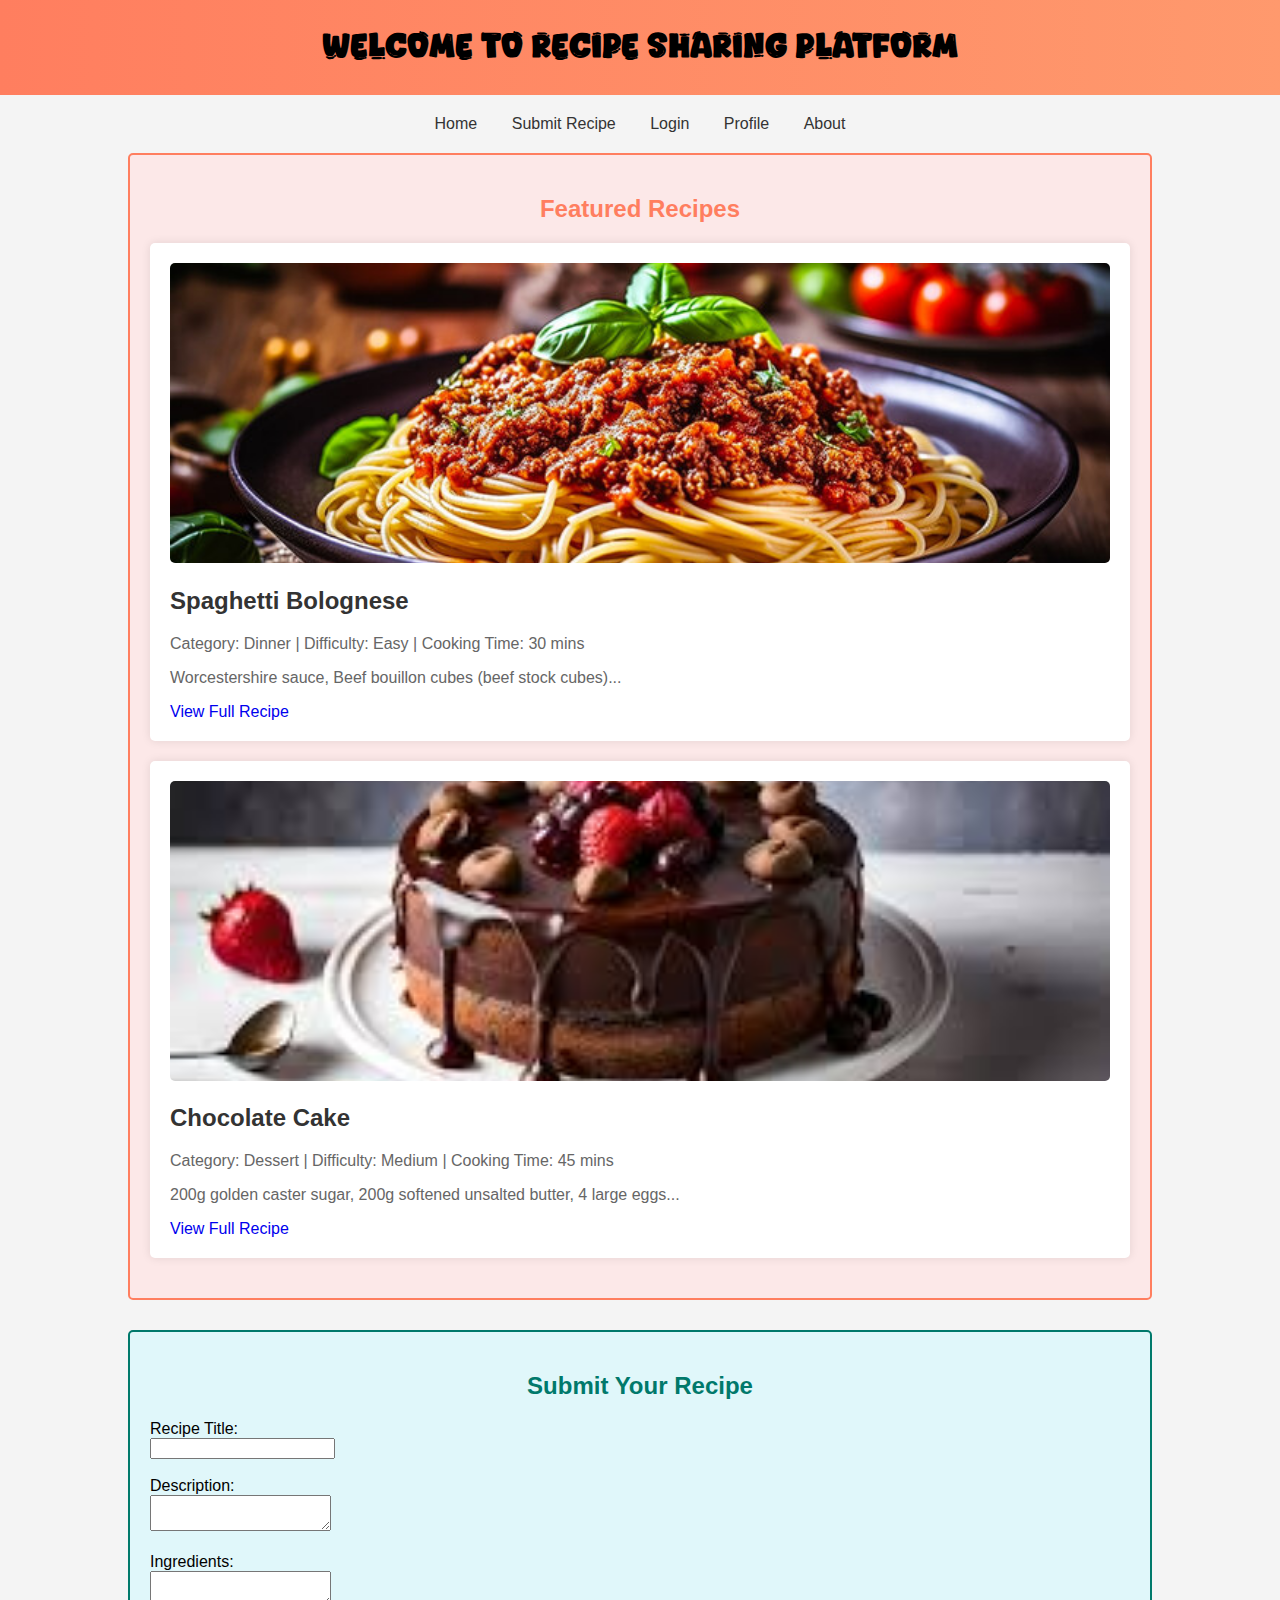
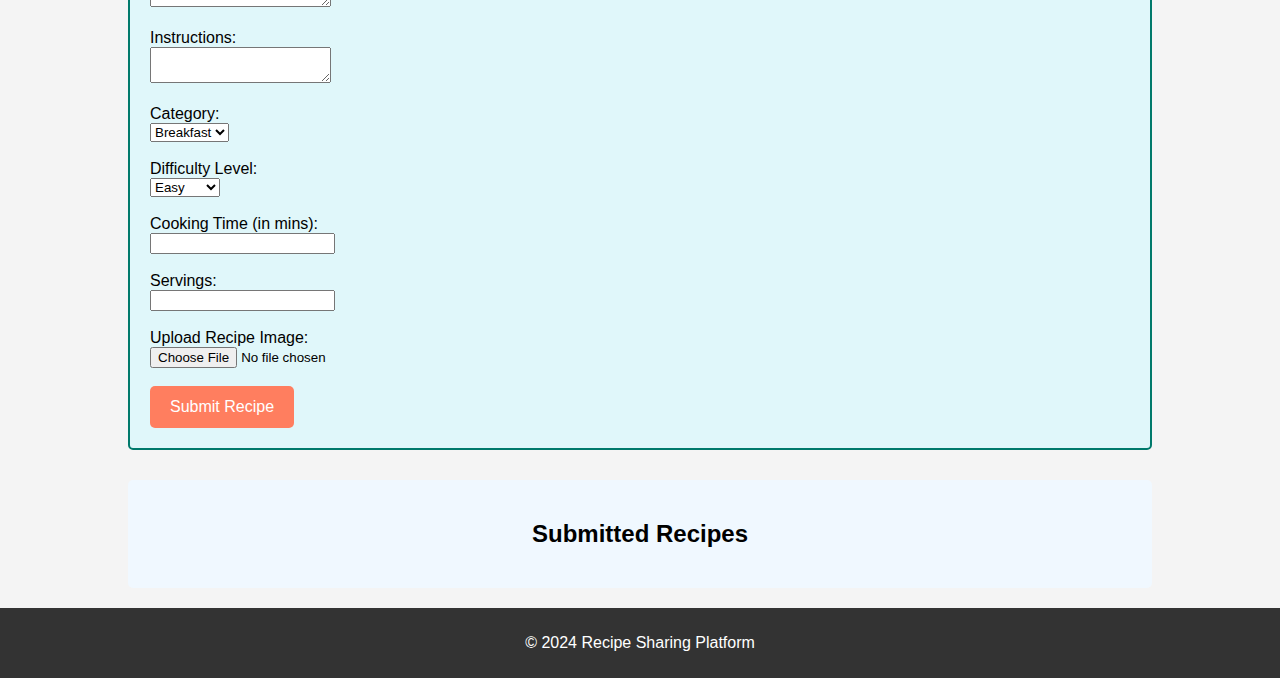
<file: index.html>
<!DOCTYPE html>
<html lang="en">
<head>
    <meta charset="UTF-8">
    <meta name="viewport" content="width=device-width, initial-scale=1.0">
    <title>Recipe Sharing Platform</title>
    <link rel="stylesheet" href="app.css"> <!-- Linking CSS file -->
</head>
<body>

<header>
    <h1>Welcome to Recipe Sharing Platform</h1>
</header>

<nav>
    <a href="home.html">Home</a>
    <a href="#submit-recipe">Submit Recipe</a>
    <a href="#login">Login</a>
    <a href="#profile">Profile</a>
    <a href="about.html">About</a>
</nav>

<div class="container">

    <!-- Featured Recipe Section -->
    <section id="featured">
        <h2 class="featured-title">Featured Recipes</h2>
        
        <!-- Recipe Card Example -->
        <div class="recipe">
            <img src="recipe1.jpg" alt="Recipe Image">
            <h2>Spaghetti Bolognese</h2>
            <p>Category: Dinner | Difficulty: Easy | Cooking Time: 30 mins</p>
            <p>Worcestershire sauce, Beef bouillon cubes (beef stock cubes)...</p>
            <a href="#view-recipe">View Full Recipe</a>
        </div>

        <div class="recipe">
            <img src="recipe2.jpg" alt="Recipe Image">
            <h2>Chocolate Cake</h2>
            <p>Category: Dessert | Difficulty: Medium | Cooking Time: 45 mins</p>
            <p> 200g golden caster sugar, 200g softened unsalted butter, 4 large eggs...</p>
            <a href="#view-recipe">View Full Recipe</a>
        </div>

    </section>

    <!-- Recipe Submission Form -->
    <section id="submit-recipe">
        <h2>Submit Your Recipe</h2>
        <form action="/submit" method="POST">
            <label for="title">Recipe Title:</label><br>
            <input type="text" id="title" name="title" required><br><br>

            <label for="description">Description:</label><br>
            <textarea id="description" name="description" required></textarea><br><br>

            <label for="ingredients">Ingredients:</label><br>
            <textarea id="ingredients" name="ingredients" required></textarea><br><br>

            <label for="instructions">Instructions:</label><br>
            <textarea id="instructions" name="instructions" required></textarea><br><br>

            <label for="category">Category:</label><br>
            <select id="category" name="category">
                <option value="breakfast">Breakfast</option>
                <option value="lunch">Lunch</option>
                <option value="dinner">Dinner</option>
                <option value="dessert">Dessert</option>
            </select><br><br>

            <label for="difficulty">Difficulty Level:</label><br>
            <select id="difficulty" name="difficulty">
                <option value="easy">Easy</option>
                <option value="medium">Medium</option>
                <option value="hard">Hard</option>
            </select><br><br>

            <label for="cooking-time">Cooking Time (in mins):</label><br>
            <input type="number" id="cooking-time" name="cooking-time" required><br><br>

            <label for="servings">Servings:</label><br>
            <input type="number" id="servings" name="servings" required><br><br>

            <label for="image">Upload Recipe Image:</label><br>
            <input type="file" id="image" name="image"><br><br>

            <input type="submit" value="Submit Recipe">
        </form>
    </section>
    
    <section id="submitted-recipes">
        <h2 class="submitted-recipes">Submitted Recipes</h2>
        <div id="recipe-list"></div>
    </section>

    <div id="notification" class="notification" style="display: none;"></div>
    
</div>



<footer>
    <p>&copy; 2024 Recipe Sharing Platform</p>
</footer>

<script src="app.js"></script> <!-- Linking JavaScript file -->

</body>
</html>
</file>
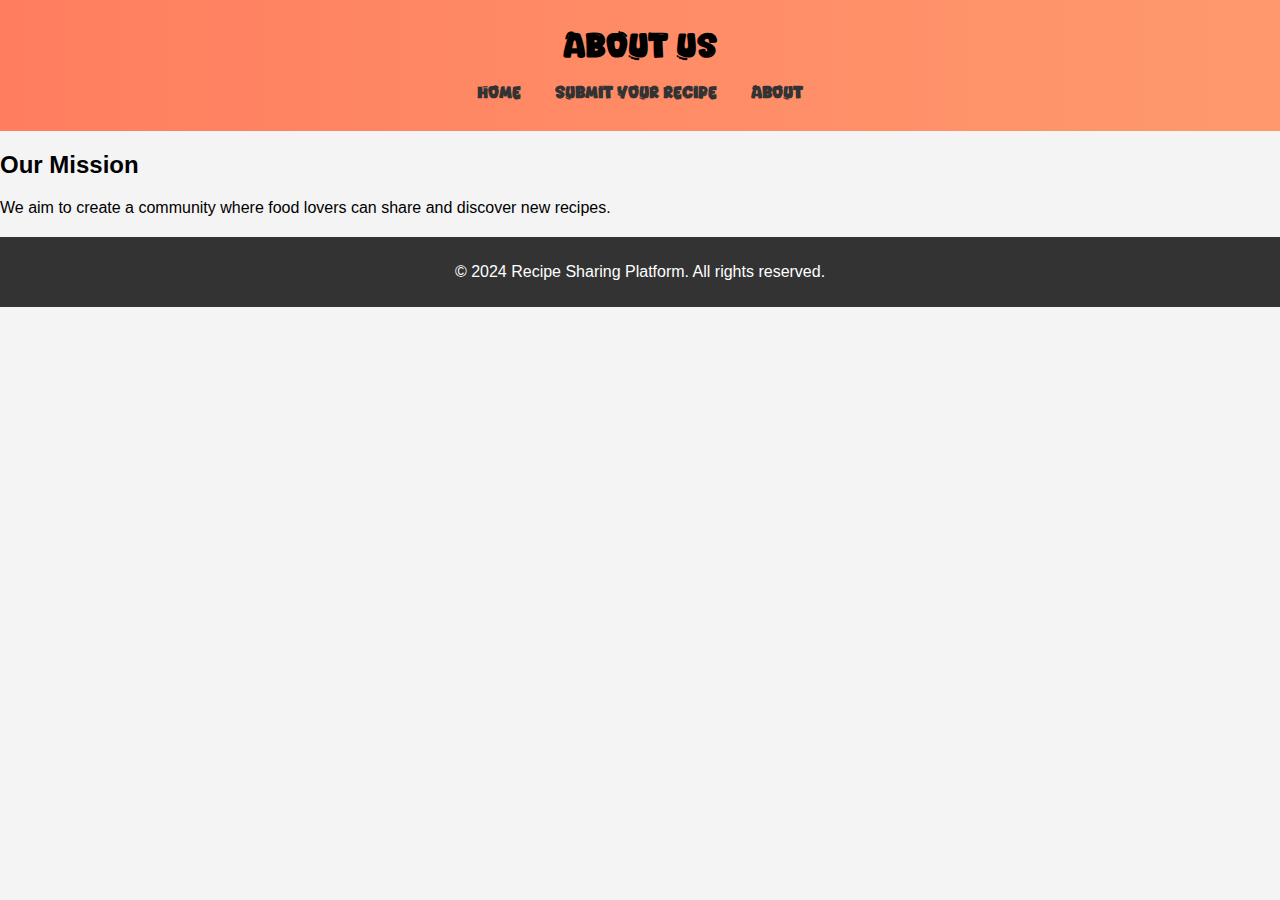
<file: about.html>
<!DOCTYPE html>
<html lang="en">
<head>
    <meta charset="UTF-8">
    <meta name="viewport" content="width=device-width, initial-scale=1.0">
    <title>About - Recipe Sharing Platform</title>
    <link rel="stylesheet" href="app.css">
</head>
<body>

    <header>
        <h1>About Us</h1>
        <nav>
            <a href="home.html">Home</a>
            <a href="index.html">Submit Your Recipe</a>
            <a href="about.html">About</a>
        </nav>
    </header>

    <main>
        <section>
            <h2>Our Mission</h2>
            <p>We aim to create a community where food lovers can share and discover new recipes.</p>
        </section>
    </main>

    <footer>
        <p>&copy; 2024 Recipe Sharing Platform. All rights reserved.</p>
    </footer>

</body>
</html>
</file>
<file: app.css>
@font-face {
    font-family: 'Coffee soda';
    src: url(Coffee\ Soda.ttf);
}

body {
    font-family: Arial, sans-serif;
    background-color: #f4f4f4;
    margin: 0;
    padding: 0;
}

@keyframes gradientAnimation {
    0% {
        background-position: 0% 50%;
    }
    50% {
        background-position: 100% 50%;
    }
    100% {
        background-position: 0% 50%;
    }
}

header {
    background: linear-gradient(270deg, #ff7e5f, #feb47b, #ff7e5f);
    background-size: 400% 400%; /* Adjust size for smooth animation */
    animation: gradientAnimation 6s ease infinite; /* Animation duration and type */
    color: #000000;
    padding: 10px 0;
    text-align: center;
    font-weight: bold;
    font-family: Coffee Soda;
}

nav {
    margin: 20px 0;
    text-align: center;
}

nav a {
    margin: 0 15px;
    color: #333;
    text-decoration: none;
}

nav a:hover{
    color: rgb(14, 133, 133);
}

.container {
    width: 80%;
    margin: 0 auto;
}

.featured-title{
    text-align: center;
    color: #ff7e5f;
}

.recipe {
    background-color: #fff;
    padding: 20px;
    margin-bottom: 20px;
    border-radius: 5px;
    box-shadow: 0 0 10px rgba(0, 0, 0, 0.1);
}

.recipe img {
    width: 100%;
    max-height: 300px;
    object-fit: cover;
    border-radius: 5px;
}

.recipe h2 {
    color: #333;
}

.recipe p {
    color: #666;
}

.recipe a{
    text-decoration: none;
}

footer {
    text-align: center;
    padding: 10px;
    background-color: #333;
    color: #fff;
    margin-top: 20px;
}

#featured {
    background-color: #fce8e8;
    padding: 20px;
    border-radius: 5px;
    margin-bottom: 30px; /* Adds space below this section */
    border: 2px solid #ff7e5f; /* Optional border */
}

#submit-recipe {
    background-color: #e0f7fa;
    padding: 20px;
    border-radius: 5px;
    border: 2px solid #00796b; /* Optional border */
}

input[type="submit"] {
    background-color: #ff7e5f; /* Button background color */
    color: white; /* Text color */
    padding: 12px 20px; /* Padding for a larger clickable area */
    border: none; /* Remove default border */
    border-radius: 5px; /* Rounded corners */
    font-size: 16px; /* Font size */
    cursor: pointer; /* Pointer cursor on hover */
    transition: background-color 0.3s ease, transform 0.3s ease; /* Smooth transition for hover effects */
}

#submit-recipe h2{
    color: #00796b;
    text-align: center;
}

input[type="submit"]:hover {
    background-color: #feb47b; /* Change background on hover */
    transform: scale(1.05); /* Slightly enlarge the button */
}

.submitted-recipes{
    text-align: center;
}

#submitted-recipes {
    margin-top: 30px;
    padding: 20px;
    background-color: #f0f8ff; /* Light background for submitted recipes */
    border-radius: 5px;
}

#recipe-list .recipe {
    background-color: #fff;
    padding: 15px;
    margin-bottom: 15px;
    border-radius: 5px;
    box-shadow: 0 2px 5px rgba(0, 0, 0, 0.1);
}


.notification {
    position: fixed;
    top: 20px;
    right: 20px;
    background-color: #4caf50; /* Green background */
    color: white; /* White text */
    padding: 15px;
    border-radius: 5px;
    box-shadow: 0 4px 8px rgba(0, 0, 0, 0.2);
    transition: opacity 0.5s ease;
    opacity: 0; /* Start hidden */
    z-index: 1000; /* Ensure it appears above other elements */
}

.notification.show {
    opacity: 1; /* Fade in effect */
}
</file>
